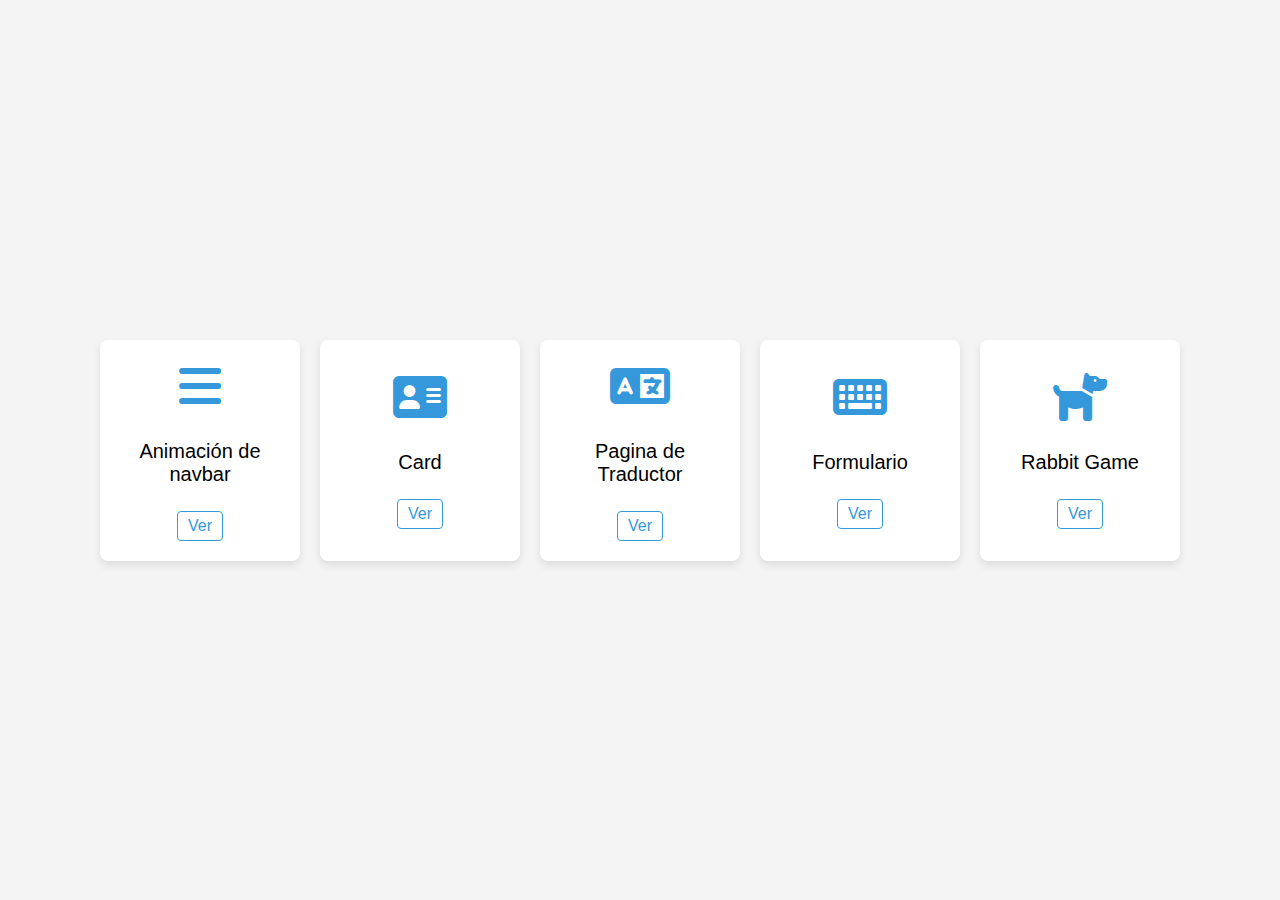
<file: index.html>
<!DOCTYPE html>
<html lang="en">
<head>
    <meta charset="UTF-8">
    <meta name="viewport" content="width=device-width, initial-scale=1.0">
    <title>Card Layout</title>
    <link rel="stylesheet" href="https://cdnjs.cloudflare.com/ajax/libs/font-awesome/6.0.0-beta3/css/all.min.css">
    <style>
        body {
            font-family: Arial, sans-serif;
            background-color: #f4f4f4;
            margin: 0;
            padding: 0;
            display: flex;
            justify-content: center;
            align-items: center;
            height: 100vh;
        }

        .card-container {
            display: flex;
            flex-wrap: wrap;
            gap: 20px;
            max-width: 1200px;
            padding: 20px;
        }

        .card {
            background-color: #fff;
            border-radius: 8px;
            box-shadow: 0 4px 8px rgba(0, 0, 0, 0.1);
            overflow: hidden;
            width: 200px;
            text-align: center;
            padding: 20px;
            box-sizing: border-box;
            transition: transform 0.3s;
            display: flex;
            flex-direction: column;
            align-items: center;
            justify-content: center;
        }

        .card:hover {
            transform: scale(1.05);
        }

        .card-icon {
            font-size: 3em;
            color: #3498db;
            margin-bottom: 15px;
        }

        .card-title {
            font-size: 1.25em;
            margin: 10px 0;
        }

        .card-description {
            font-size: 1em;
            color: #555;
        }

        .card-link {
            margin-top: 15px;
            font-size: 1em;
            color: #3498db;
            text-decoration: none;
            border: 1px solid #3498db;
            padding: 5px 10px;
            border-radius: 4px;
            transition: background-color 0.3s, color 0.3s;
        }

        .card-link:hover {
            background-color: #3498db;
            color: #fff;
        }
    </style>
</head>
<body>
    <div class="card-container">
        <div class="card">
            <div class="card-icon"><i class="fas fa-bars"></i></div>
            <div class="card-title">Animación de navbar</div>
            <a href="./project_1/index.html" class="card-link">Ver</a>
        </div>
        <div class="card">
            <div class="card-icon"><i class="fas fa-address-card"></i></div>
            <div class="card-title">Card</div>
            <a href="./project_2/index.html" class="card-link">Ver</a>
        </div>
        <div class="card">
            <div class="card-icon"><i class="fas fa-language"></i></div>
            <div class="card-title">Pagina de Traductor</div>
            <a href="./project_3/index.html" class="card-link">Ver</a>
        </div>
        <div class="card">
            <div class="card-icon"><i class="fas fa-keyboard"></i></div>
            <div class="card-title">Formulario</div>
            <a href="./project_4/index.html" class="card-link">Ver</a>
        </div>
        <div class="card">
            <div class="card-icon"><i class="fas fa-dog"></i></div>
            <div class="card-title">Rabbit Game</div>
            <a href="./project_5/index.html" class="card-link">Ver</a>
        </div>
    </div>
</body>
</html>
</file>
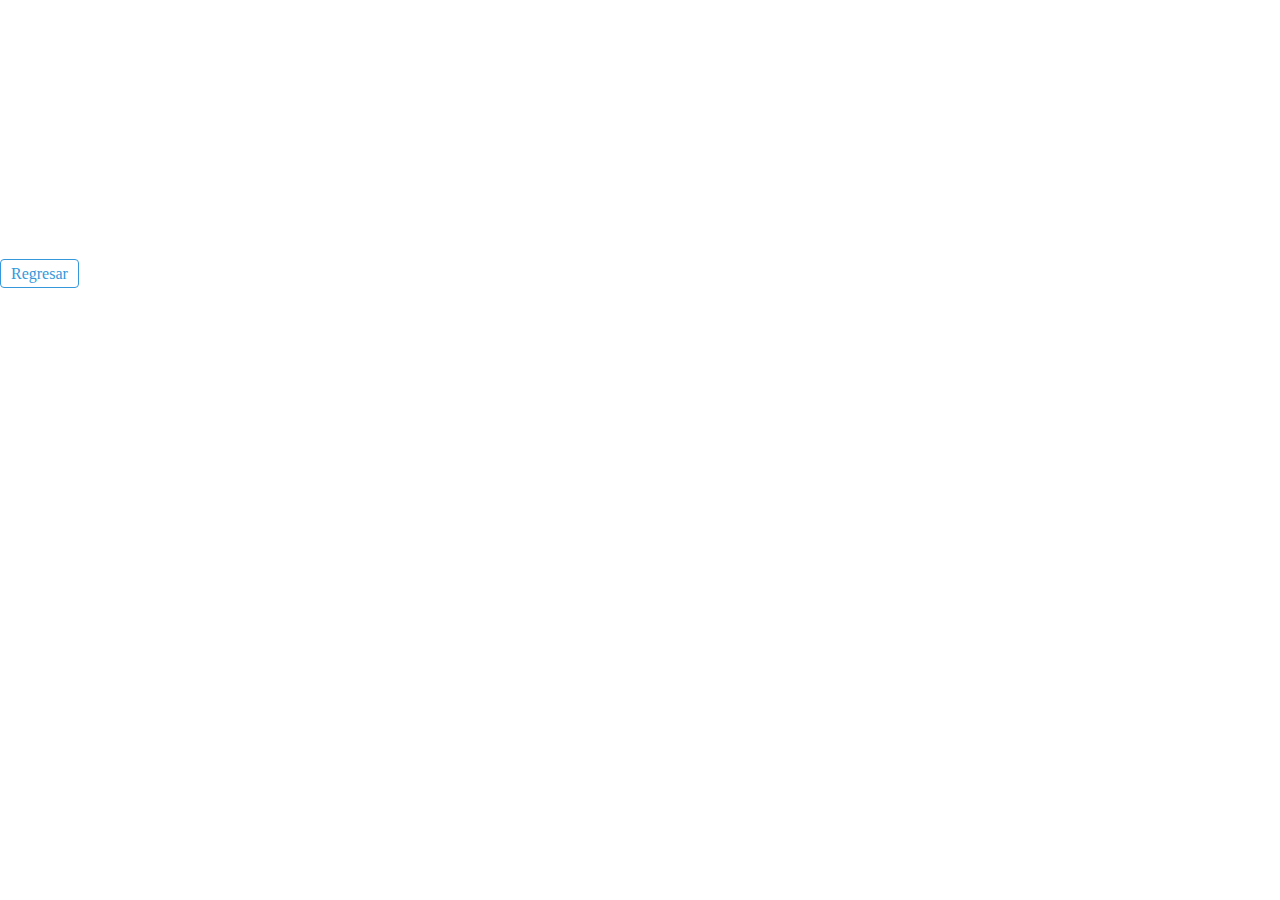
<file: project_1/index.html>
<!DOCTYPE html>
<html lang="en">
<head>
  <meta charset="UTF-8">
  <meta name="viewport" content="width=device-width, initial-scale=1.0">
  <title>Document</title>
  <link rel="stylesheet" href="style.css">
</head>
<body>

<nav class="navbar">
  <ul class="menu">
    <li>Home</li>
    <li>Artículos</li>
    <li>Noticias</li>
    <li>Videos</li>
    <li>Cursos</li>
  </nav>
</ul>
<a href="./../index.html" class="link">Regresar</a>
</body>
</html>
</file>
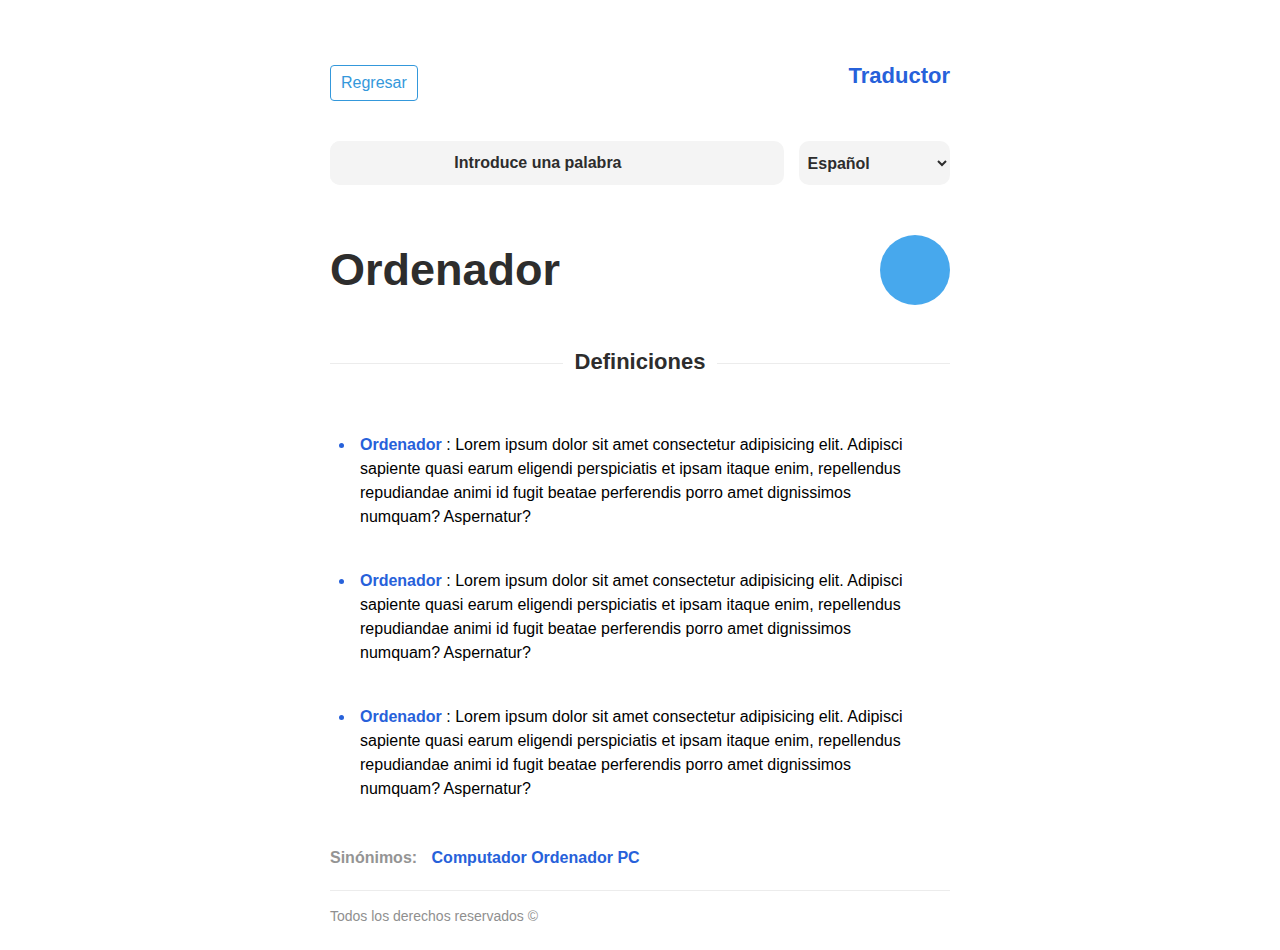
<file: project_3/index.html>
<!DOCTYPE html>
<html lang="en">
<head>
  <meta charset="UTF-8">
  <meta name="viewport" content="width=device-width, initial-scale=1.0">
  <title>Traductor</title>
  <link rel="stylesheet" href="assets/reset.css">
  <link rel="stylesheet" href="assets/styles.css">
  <link rel="stylesheet" href="https://cdnjs.cloudflare.com/ajax/libs/font-awesome/6.6.0/css/all.min.css" integrity="sha512-Kc323vGBEqzTmouAECnVceyQqyqdsSiqLQISBL29aUW4U/M7pSPA/gEUZQqv1cwx4OnYxTxve5UMg5GT6L4JJg==" crossorigin="anonymous" referrerpolicy="no-referrer" />
</head>
<body>

    <div class="layout">

      <header class="layout__header">

        <div class="header__top">
          <a href="./../index.html" class="link">Regresar</a>
          <i class="fa-solid fa-language"></i>
          <h3 class="header__title">Traductor</h3>
        </div>

        <div class="header__bottom">

          <form class="header__search" action="">

            <div class="search__control">
              <input class="search__input" type="search" name="word" id="word" placeholder="Introduce una palabra">
              <i class="fa-solid fa-search"></i>
            </div>

            <select class="search__select" name="languages" id="languages">
              <option class="search__option" value="Español">Español</option>
              <option class="search__option" value="Inglés">Inglés</option>
              <option class="search__option" value="Alemán">Alemán</option>
            </select>
          </form>

        </div>

      </header>

      <main class="layout__word">
        <h1 class="word__title">Ordenador</h1>

        <a href="#" class="word__btn">
          <i class="fa-solid fa-play"></i>
        </a>
      </main>

      <section class="layout__definitions">

        <h3 class="definitions__title">
          <span>Definiciones</span>
        </h3>

        <ul class="definitions__list">
          <li class="list__item">
            <p class="list__definition">
              <b>Ordenador </b>: Lorem ipsum dolor sit amet consectetur adipisicing elit. Adipisci sapiente quasi earum eligendi perspiciatis et ipsam itaque enim, repellendus repudiandae animi id fugit beatae perferendis porro amet dignissimos numquam? Aspernatur?
            </p>
          </li>
          
          <li class="list__item">
            <p class="list__definition">
              <b>Ordenador </b>: Lorem ipsum dolor sit amet consectetur adipisicing elit. Adipisci sapiente quasi earum eligendi perspiciatis et ipsam itaque enim, repellendus repudiandae animi id fugit beatae perferendis porro amet dignissimos numquam? Aspernatur?
            </p>
          </li>
          
          <li class="list__item">
            <p class="list__definition">
              <b>Ordenador </b>: Lorem ipsum dolor sit amet consectetur adipisicing elit. Adipisci sapiente quasi earum eligendi perspiciatis et ipsam itaque enim, repellendus repudiandae animi id fugit beatae perferendis porro amet dignissimos numquam? Aspernatur?
            </p>
          </li>
        </ul>

        <article class="definitions__syn">
          <h4 class="syn__title">Sinónimos:</h4>
          <span class="syn__item">Computador</span>
          <span class="syn__item">Ordenador</span>
          <span class="syn__item">PC</span>
        </article>


        <footer class="layout__footer">
          <p class="footer__text">Todos los derechos reservados &copy</p>
        </footer>

      </section>

    </div>

</body>
</html>
</file>
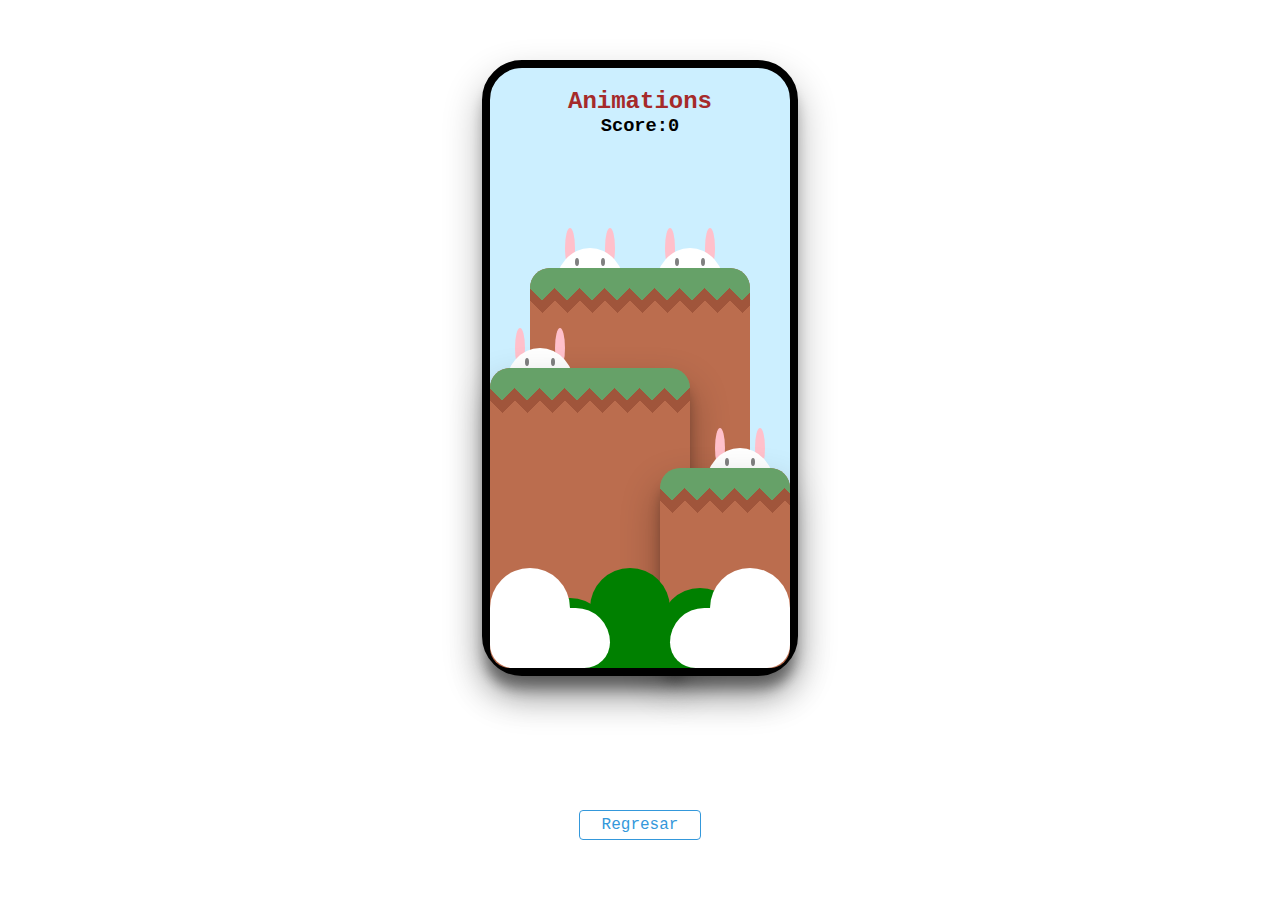
<file: project_5/index.html>
<!DOCTYPE html>
<html lang="en">
<head>
  <meta charset="UTF-8">
  <meta name="viewport" content="width=device-width, initial-scale=1.0">
  <title>Rabbit Game</title>

  <style>

    body {
      margin: 0;
      height: 100vh;
      width: 100%;
      display: grid;
      place-items: center;
      counter-reset: game;
      font-family: 'Courier New', Courier, monospace;
    }

    .left-ear--outer {
      background: white;
      border-radius: 90%;
      width: 20px;
      height: 50px;
      position: absolute;
      left: 10px;
    }

    .left-ear--inner {
      background-color: pink;
      border-radius: 90%;
      width: 10px;
      height: 40px;
      position: absolute;
      left: 15px;
      top: 10px;
    }

    .right-ear--outer {
      background: white;
      border-radius: 90%;
      width: 20px;
      height: 50px;
      position: absolute;
      right: 10px;
    }

    .right-ear--inner {
      background-color: pink;
      border-radius: 90%;
      width: 10px;
      height: 40px;
      position: absolute;
      right: 15px;
      top: 10px;
    }

    .head {
      width: 70px;
      height: 80px;
      border-radius: 50%;
      background-color: white;
      position: absolute;
      top: 30px;
      left: 0;
      right: 0;
      margin: 0 auto;
    }

    .head__eye {
      background-color: gray;
      border-radius: 50%;
      width: 4px;
      height: 8px;
      position: absolute;
      top: 10px;
      animation-name: blink;
      animation-duration: 1s;
      animation-iteration-count: infinite;
    }

    .head__eye--left {
      left: 20px;
    }

    .head__eye--right {
      right: 20px;
    }

    .cesped {
      border-radius: 20px 20px 0 0;
      background-color: #66a168;
      height: 20px;
      width: 100%;
    }

    .zigzag {
      width: 100%;
      height: 25px;
      background: linear-gradient(135deg, #66a168 25%, transparent 25%) -13px 0,
        linear-gradient(225deg, #66a168 25%, transparent 25%) -13px 0,
        linear-gradient(315deg, #bb6d4e 25%, transparent 25%),
        linear-gradient(45deg, #bb6d4e 25%, transparent 25%);
      background-size: 25px 25px;
      background-color: #a0553b;
    }

    input[type=checkbox] {
      appearance: none;
      cursor: pointer;
      height: 50px;
      margin: 0;
      position: relative;
      top: 0;
      width: 80px;
      z-index: 2;
    }

    input[type=checkbox]:focus {
      appearance: none;
      outline: none;
    }

    input:checked {
      counter-increment: game;
    }

    .score {
      margin-top: 0;
      text-align: center;
    }

    .score::after {
      content: counter(game);
    }

    .title {
      text-align: center;
      color: brown;
      margin-bottom: 0;
    }

    .phone {
      position: relative;
      border: 8px solid black;
      border-radius: 40px;
      height: 600px;
      width: 300px;
      background: #CCEFFF;
      box-shadow: 0 19px 38px rgba(0,0,0, .30),  0 15px 12px rgba(0,0,0, .22);
    }

    @keyframes layer {
      0% {
        bottom: 0px;
      }
      25% {
        bottom: -80px;
      }
      100% {
        bottom: 0px;
      }
    }

    @keyframes blink {
      0% {
        height: 8px;
      }

      5% {
        transform: translate(0px, 4px);
        height: 1px;
      }

      10% {
        transform: translate(0px, 0px);
        height: 8px;
      }
    }

    .layer-1 {
      position: absolute;
      z-index: 1;
      height: 450px;
      width: 80px;
      bottom: 0;
      left: 60px;
      animation-name: layer;
      animation-duration: 2s;
      animation-timing-function: ease-in-out;
      animation-iteration-count: infinite;
    }

    .layer-2 {
      position: absolute;
      z-index: 2;
      height: 450px;
      width: 80px;
      bottom: 0;
      right: 60px;
      animation-name: layer;
      animation-duration: 1s;
      animation-timing-function: ease-in-out;
      animation-iteration-count: infinite;
    }

    .layer-3 {
      position: absolute;
      z-index: 3;
      left: 0;
      right: 0;
      bottom: 0;
      margin: 0 auto;
      width: 220px;
      height: 400px;
      background-color: #bb6d4e;
      border-radius: 20px;
    }

    .layer-4 {
      position: absolute;
      z-index: 4;
      height: 350px;
      width: 80px;
      bottom: 0;
      left: 10px;
      animation-name: layer;
      animation-duration: 2.5s;
      animation-timing-function: ease-in-out;
      animation-iteration-count: infinite;
    }

    .layer-5 {
      position: absolute;
      z-index: 5;
      width: 200px;
      height: 300px;
      background-color: rgb(163, 131, 73);
      bottom: 0;
      background-color: #bb6d4e;
      border-radius: 20px;
      box-shadow: 0 19px 38px rgba(0,0,0, .30),  0 15px 12px rgba(0,0,0, .22);

    }

    .layer-6 {
      position: absolute;
      z-index: 6;
      width: 80px;
      height: 250px;
      right: 10px;
      bottom: 0;
      animation-name: layer;
      animation-duration: 1.5s;
      animation-timing-function: ease-in-out;
      animation-iteration-count: infinite;
    }

    .layer-7 {
      position: absolute;
      z-index: 7;
      background-color: aqua;
      width: 130px;
      height: 200px;
      bottom: 0;
      right: 0px;
      background-color: #bb6d4e;
      border-radius: 20px;
      box-shadow: 0 19px 38px rgba(0,0,0, .30),  0 15px 12px rgba(0,0,0, .22);
    }

    .layer-8 {
      position: absolute;
      z-index: 8;
      width: 220px;
      height: 100px;
      bottom: 0;
      left: 0;
      right: 0;
      margin: 0 auto;
      /* background: green; */
    }

    .layer-8__left-lawn {
      background: green;
      border-radius: 40px 40px 0 0;
      bottom: 0;
      display: inline-block;
      height: 70%;
      left: 0;
      position: absolute;
      width: 80px;
    }

    .layer-8__center-lawn {
      background: green;
      border-radius: 40px 40px 0 0;
      bottom: 0;
      display: inline-block;
      height: 100%;
      left: 60px;
      position: absolute;
      width: 80px;
    }

    .layer-8__right-lawn {
      background: green;
      border-radius: 40px 40px 0 0;
      bottom: 0;
      display: inline-block;
      height: 80%;
      left: 130px;
      position: absolute;
      width: 80px;
    }

    .layer-9 {
      position: absolute;
      z-index: 9;
      width: 100px;
      height: 100px;
      bottom: 0;
      left: 0;
    }

    .layer-9__left-cloud { 
      background: white;
      border-radius: 40px 40px 0 23px;
      display: inline-block;
      height: 100%;
      left: 0;
      position: absolute;
      width: 80px;
    }

    .layer-9__right-cloud { 
      background: white;
      border-radius: 0 40px 30px 0;
      bottom: 0;
      display: inline-block;
      height: 60%;
      left: 80px;
      position: absolute;
      width: 40px;
    }

    .layer-10 {
      position: absolute;
      z-index: 10;
      width: 120px;
      height: 100px;
      bottom: 0;
      right: 0;
    }

    .layer-10__left-cloud { 
      background: white;
      border-radius: 40px 0 0 30px;
      bottom: 0;
      display: inline-block;
      height: 60%;
      right: 80px;
      position: absolute;
      width: 40px;
    }

    .layer-10__right-cloud { 
      background: white;
      border-radius: 40px 40px 23px 0;
      display: inline-block;
      right: 0;
      height: 100%;
      position: absolute;
      width: 80px;
    }

    

.link {
  width: 100px;
  text-align: center;
  margin-top: 15px;
  font-size: 1em;
  color: #3498db;
  text-decoration: none;
  border: 1px solid #3498db;
  padding: 5px 10px;
  border-radius: 4px;
  transition: background-color 0.3s, color 0.3s;
}

.link:hover {
  background-color: #3498db;
  color: #fff;
}

  </style>

</head>
<body>
  <div class="phone">

    <div class="layer-1">
      <input type="checkbox">
      <div class="left-ear--outer"></div>
      <div class="left-ear--inner"></div>
      <div class="right-ear--outer"></div>
      <div class="right-ear--inner"></div>

      <div class="head">
        <div class="head__eye head__eye--left"></div>
        <div class="head__eye head__eye--right"></div>
      </div>
    </div>

    <div class="layer-2">
      <input type="checkbox">
      <div class="left-ear--outer"></div>
      <div class="left-ear--inner"></div>
      <div class="right-ear--outer"></div>
      <div class="right-ear--inner"></div>

      <div class="head">
        <div class="head__eye head__eye--left"></div>
        <div class="head__eye head__eye--right"></div>
      </div>
    </div>

    <div class="layer-3">
      <div class="cesped"></div>
      <div class="zigzag"></div>
    </div>

    <div class="layer-4">
      <input type="checkbox">
      <div class="left-ear--outer"></div>
      <div class="left-ear--inner"></div>
      <div class="right-ear--outer"></div>
      <div class="right-ear--inner"></div>

      <div class="head">
        <div class="head__eye head__eye--left"></div>
        <div class="head__eye head__eye--right"></div>
      </div>
    </div>

    <div class="layer-5">
      <div class="cesped"></div>
      <div class="zigzag"></div>

    </div>

    <div class="layer-6">
      <input type="checkbox">
      <div class="left-ear--outer"></div>
      <div class="left-ear--inner"></div>
      <div class="right-ear--outer"></div>
      <div class="right-ear--inner"></div>

      <div class="head">
        <div class="head__eye head__eye--left"></div>
        <div class="head__eye head__eye--right"></div>
      </div>
    </div>

    <div class="layer-7">
      <div class="cesped"></div>
      <div class="zigzag"></div>

    </div>

    <div class="layer-8">
      <div class="layer-8__right-lawn"></div>
      <div class="layer-8__center-lawn"></div>
      <div class="layer-8__left-lawn"></div>
    </div>

    <div class="layer-9">
      <div class="layer-9__left-cloud"></div>
      <div class="layer-9__right-cloud"></div>
    </div>

    <div class="layer-10">
      <div class="layer-10__left-cloud"></div>
      <div class="layer-10__right-cloud"></div>
    </div>

    <h2 class="title">Animations</h2>
    <h3 class="score">Score:</h3>

  </div>
  
  <a href="./../index.html" class="link">Regresar</a>

</body>
</html>
</file>
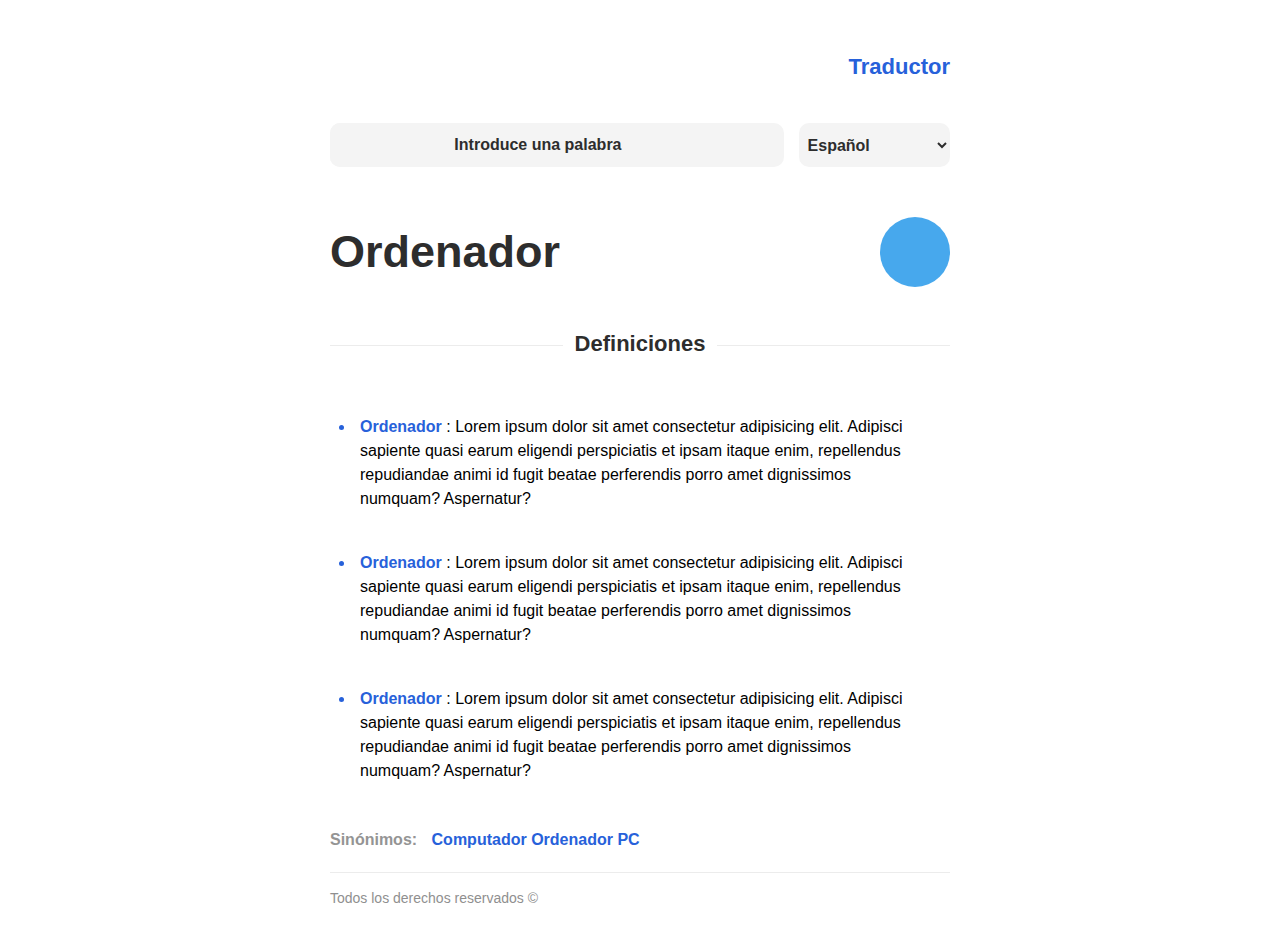
<file: proyecto_3/index.html>
<!DOCTYPE html>
<html lang="en">
<head>
  <meta charset="UTF-8">
  <meta name="viewport" content="width=device-width, initial-scale=1.0">
  <title>Traductor</title>
  <link rel="stylesheet" href="assets/reset.css">
  <link rel="stylesheet" href="assets/styles.css">
  <link rel="stylesheet" href="https://cdnjs.cloudflare.com/ajax/libs/font-awesome/6.6.0/css/all.min.css" integrity="sha512-Kc323vGBEqzTmouAECnVceyQqyqdsSiqLQISBL29aUW4U/M7pSPA/gEUZQqv1cwx4OnYxTxve5UMg5GT6L4JJg==" crossorigin="anonymous" referrerpolicy="no-referrer" />
</head>
<body>

    <div class="layout">

      <header class="layout__header">

        <div class="header__top">
          <i class="fa-solid fa-language"></i>
          <h3 class="header__title">Traductor</h3>
        </div>

        <div class="header__bottom">

          <form class="header__search" action="">

            <div class="search__control">
              <input class="search__input" type="search" name="word" id="word" placeholder="Introduce una palabra">
              <i class="fa-solid fa-search"></i>
            </div>

            <select class="search__select" name="languages" id="languages">
              <option class="search__option" value="Español">Español</option>
              <option class="search__option" value="Inglés">Inglés</option>
              <option class="search__option" value="Alemán">Alemán</option>
            </select>
          </form>

        </div>

      </header>

      <main class="layout__word">
        <h1 class="word__title">Ordenador</h1>

        <a href="#" class="word__btn">
          <i class="fa-solid fa-play"></i>
        </a>
      </main>

      <section class="layout__definitions">

        <h3 class="definitions__title">
          <span>Definiciones</span>
        </h3>

        <ul class="definitions__list">
          <li class="list__item">
            <p class="list__definition">
              <b>Ordenador </b>: Lorem ipsum dolor sit amet consectetur adipisicing elit. Adipisci sapiente quasi earum eligendi perspiciatis et ipsam itaque enim, repellendus repudiandae animi id fugit beatae perferendis porro amet dignissimos numquam? Aspernatur?
            </p>
          </li>
          
          <li class="list__item">
            <p class="list__definition">
              <b>Ordenador </b>: Lorem ipsum dolor sit amet consectetur adipisicing elit. Adipisci sapiente quasi earum eligendi perspiciatis et ipsam itaque enim, repellendus repudiandae animi id fugit beatae perferendis porro amet dignissimos numquam? Aspernatur?
            </p>
          </li>
          
          <li class="list__item">
            <p class="list__definition">
              <b>Ordenador </b>: Lorem ipsum dolor sit amet consectetur adipisicing elit. Adipisci sapiente quasi earum eligendi perspiciatis et ipsam itaque enim, repellendus repudiandae animi id fugit beatae perferendis porro amet dignissimos numquam? Aspernatur?
            </p>
          </li>
        </ul>

        <article class="definitions__syn">
          <h4 class="syn__title">Sinónimos:</h4>
          <span class="syn__item">Computador</span>
          <span class="syn__item">Ordenador</span>
          <span class="syn__item">PC</span>
        </article>


        <footer class="layout__footer">
          <p class="footer__text">Todos los derechos reservados &copy</p>
        </footer>

      </section>

    </div>

</body>
</html>
</file>
<file: project_1/style.css>
* {
  margin: 0;
  padding: 0;
}


@keyframes botar {
  0% {
    transform: translateY(-100%) ;
  }


  50% {
    transform: translateY(0%);
  }


  100% {
    transform: translateY(-100%);
  }
}

.navbar {
  
  transform: translateY(-100%);
  animation-name: botar;
  animation-duration: 3s;
  animation-iteration-count: infinite;
}


.menu li {
  font-family: 'Courier New', Courier, monospace;
  font-size: 20px;
  font-weight: bold;
  padding: 15px;
}


.link {
    margin-top: 15px;
    font-size: 1em;
    color: #3498db;
    text-decoration: none;
    border: 1px solid #3498db;
    padding: 5px 10px;
    border-radius: 4px;
    transition: background-color 0.3s, color 0.3s;
}

.link:hover {
    background-color: #3498db;
    color: #fff;
}
</file>
<file: project_3/assets/styles.css>
html {
  font-size: 10px;
}

body {
  font-family: sans-serif, 'Lucida Sans', 'Lucida Sans Regular', 'Lucida Grande', 'Lucida Sans Unicode', Geneva, Verdana;
  font-size: 1.6rem;
}

.layout {
  max-width: 62rem;
  margin: 0 auto;
  margin-top: 3rem;
}

.layout__header {
  display: flex;
  flex-direction: column;
  gap: 4rem;
  margin: 5rem 0;
}

.header__top {
  display: flex;
  flex-direction: row;
  align-items: center;
  justify-content: space-between;
}

.header__top > .fa-solid {
  font-size: 3.6rem;
  color: #2761da
}

.header__title {
  font-size: 2.2rem;
  color: #2761da
}

.header__bottom {
  width: 100%;
}

.header__search {
  width: 100%;
  display: flex;
  flex-direction: row;
  gap: 1.5rem;
}

.search__control {
  flex-basis: 75%;
  border-radius: 1rem;
  display: flex;
  flex-direction: row;
  background-color: #f4f4f4;
  justify-items: center;
  align-items: center;
}

.search__input {
  width: 95%;
  background-color: #f4f4f4;
  padding: 1.3rem;
  border-radius: 1rem;
  border: none;
  outline: none;
  font-weight: bold;
  color: #2d2d2d;
  text-align: center;
}

.search__control > .fa-solid {
  width: 5%;
  cursor: pointer;
  transition: all 300ms linear;
}

.search__control > .fa-solid:hover {
  color: #2761da;
}

.search__input::placeholder {
  color: #2d2d2d;
  text-align: center;
}

.search__select {
  width: 25%;
  background-color: #f4f4f4;
  padding: 0.5rem;
  border-radius: 1rem;
  border: none;
  outline: none;
  font-weight: bold;
  color: #2d2d2d;
}

.layout__word {
  display: flex;
  flex-direction: row;
  justify-content: space-between;
  align-items: center;
  margin-bottom: 4rem;
}

.word__title {
  color: #2d2d2d;
  font-size: 4.5rem;
  font-weight: 900;
}

.word__btn {
  background-color: #47A8ED;
  height: 7rem;
  width: 7rem;
  border-radius: 100px;
  text-decoration: none;
  transition: all 300ms ease-in-out;
  display: flex;
  justify-content: center;
  align-items: center;  
}

.word__btn > .fa-solid {
  font-size: 3rem;
  color: white;
}

.word__btn:hover {
  background-color: #2761da;
}

.definitions__title {
  overflow: hidden;
  text-align: center;
  font-size: 2.2rem;
  margin-bottom: 1rem;
  color: #2d2d2d;
}

.definitions__title::before,
.definitions__title::after {
  content: "";
  background-color: #ececec;
  display: inline-block;
  height: 1px;
  position: relative;
  vertical-align: middle;
  width: 50%;
}

.definitions__title::before {
  right: 0.5rem;
  margin-left: -50%;
}

.definitions__title::after {
  left: 0.5rem;
  margin-right: -50%;
}

.definitions__list {
  width: 100%;
  padding: 2.5rem;
  list-style: disc;
}

.list__item {
  padding: 2rem 0.5rem;
}

.list__item::marker, .list__item b {
  color: #2761da;
}

.definitions__syn {
  margin-bottom: 2rem;
}

.syn__title {
  display: inline;
  color: #949494;
  font-weight: bold;
  margin-right: 1rem;
}

.syn__item {
  display: inline-block;
  color: #2761da;
  font-weight: bold;
}

.layout__footer {
  width: 100%;
  border-top: 1px solid #ececec;
  padding: 1.5rem 0;
}

.footer__text {
  font-size: 1.4rem;
  color: #8f8f8f;
}

.link {
    margin-top: 15px;
    font-size: 1em;
    color: #3498db;
    text-decoration: none;
    border: 1px solid #3498db;
    padding: 5px 10px;
    border-radius: 4px;
    transition: background-color 0.3s, color 0.3s;
}

.link:hover {
    background-color: #3498db;
    color: #fff;
}
</file>
<file: proyecto_3/assets/styles.css>
html {
  font-size: 10px;
}

body {
  font-family: sans-serif, 'Lucida Sans', 'Lucida Sans Regular', 'Lucida Grande', 'Lucida Sans Unicode', Geneva, Verdana;
  font-size: 1.6rem;
}

.layout {
  max-width: 62rem;
  margin: 0 auto;
  margin-top: 3rem;
}

.layout__header {
  display: flex;
  flex-direction: column;
  gap: 4rem;
  margin: 5rem 0;
}

.header__top {
  display: flex;
  flex-direction: row;
  align-items: center;
  justify-content: space-between;
}

.header__top > .fa-solid {
  font-size: 3.6rem;
  color: #2761da
}

.header__title {
  font-size: 2.2rem;
  color: #2761da
}

.header__bottom {
  width: 100%;
}

.header__search {
  width: 100%;
  display: flex;
  flex-direction: row;
  gap: 1.5rem;
}

.search__control {
  flex-basis: 75%;
  border-radius: 1rem;
  display: flex;
  flex-direction: row;
  background-color: #f4f4f4;
  justify-items: center;
  align-items: center;
}

.search__input {
  width: 95%;
  background-color: #f4f4f4;
  padding: 1.3rem;
  border-radius: 1rem;
  border: none;
  outline: none;
  font-weight: bold;
  color: #2d2d2d;
  text-align: center;
}

.search__control > .fa-solid {
  width: 5%;
  cursor: pointer;
  transition: all 300ms linear;
}

.search__control > .fa-solid:hover {
  color: #2761da;
}

.search__input::placeholder {
  color: #2d2d2d;
  text-align: center;
}

.search__select {
  width: 25%;
  background-color: #f4f4f4;
  padding: 0.5rem;
  border-radius: 1rem;
  border: none;
  outline: none;
  font-weight: bold;
  color: #2d2d2d;
}

.layout__word {
  display: flex;
  flex-direction: row;
  justify-content: space-between;
  align-items: center;
  margin-bottom: 4rem;
}

.word__title {
  color: #2d2d2d;
  font-size: 4.5rem;
  font-weight: 900;
}

.word__btn {
  background-color: #47A8ED;
  height: 7rem;
  width: 7rem;
  border-radius: 100px;
  text-decoration: none;
  transition: all 300ms ease-in-out;
  display: flex;
  justify-content: center;
  align-items: center;  
}

.word__btn > .fa-solid {
  font-size: 3rem;
  color: white;
}

.word__btn:hover {
  background-color: #2761da;
}

.definitions__title {
  overflow: hidden;
  text-align: center;
  font-size: 2.2rem;
  margin-bottom: 1rem;
  color: #2d2d2d;
}

.definitions__title::before,
.definitions__title::after {
  content: "";
  background-color: #ececec;
  display: inline-block;
  height: 1px;
  position: relative;
  vertical-align: middle;
  width: 50%;
}

.definitions__title::before {
  right: 0.5rem;
  margin-left: -50%;
}

.definitions__title::after {
  left: 0.5rem;
  margin-right: -50%;
}

.definitions__list {
  width: 100%;
  padding: 2.5rem;
  list-style: disc;
}

.list__item {
  padding: 2rem 0.5rem;
}

.list__item::marker, .list__item b {
  color: #2761da;
}

.definitions__syn {
  margin-bottom: 2rem;
}

.syn__title {
  display: inline;
  color: #949494;
  font-weight: bold;
  margin-right: 1rem;
}

.syn__item {
  display: inline-block;
  color: #2761da;
  font-weight: bold;
}

.layout__footer {
  width: 100%;
  border-top: 1px solid #ececec;
  padding: 1.5rem 0;
}

.footer__text {
  font-size: 1.4rem;
  color: #8f8f8f;
}
</file>
